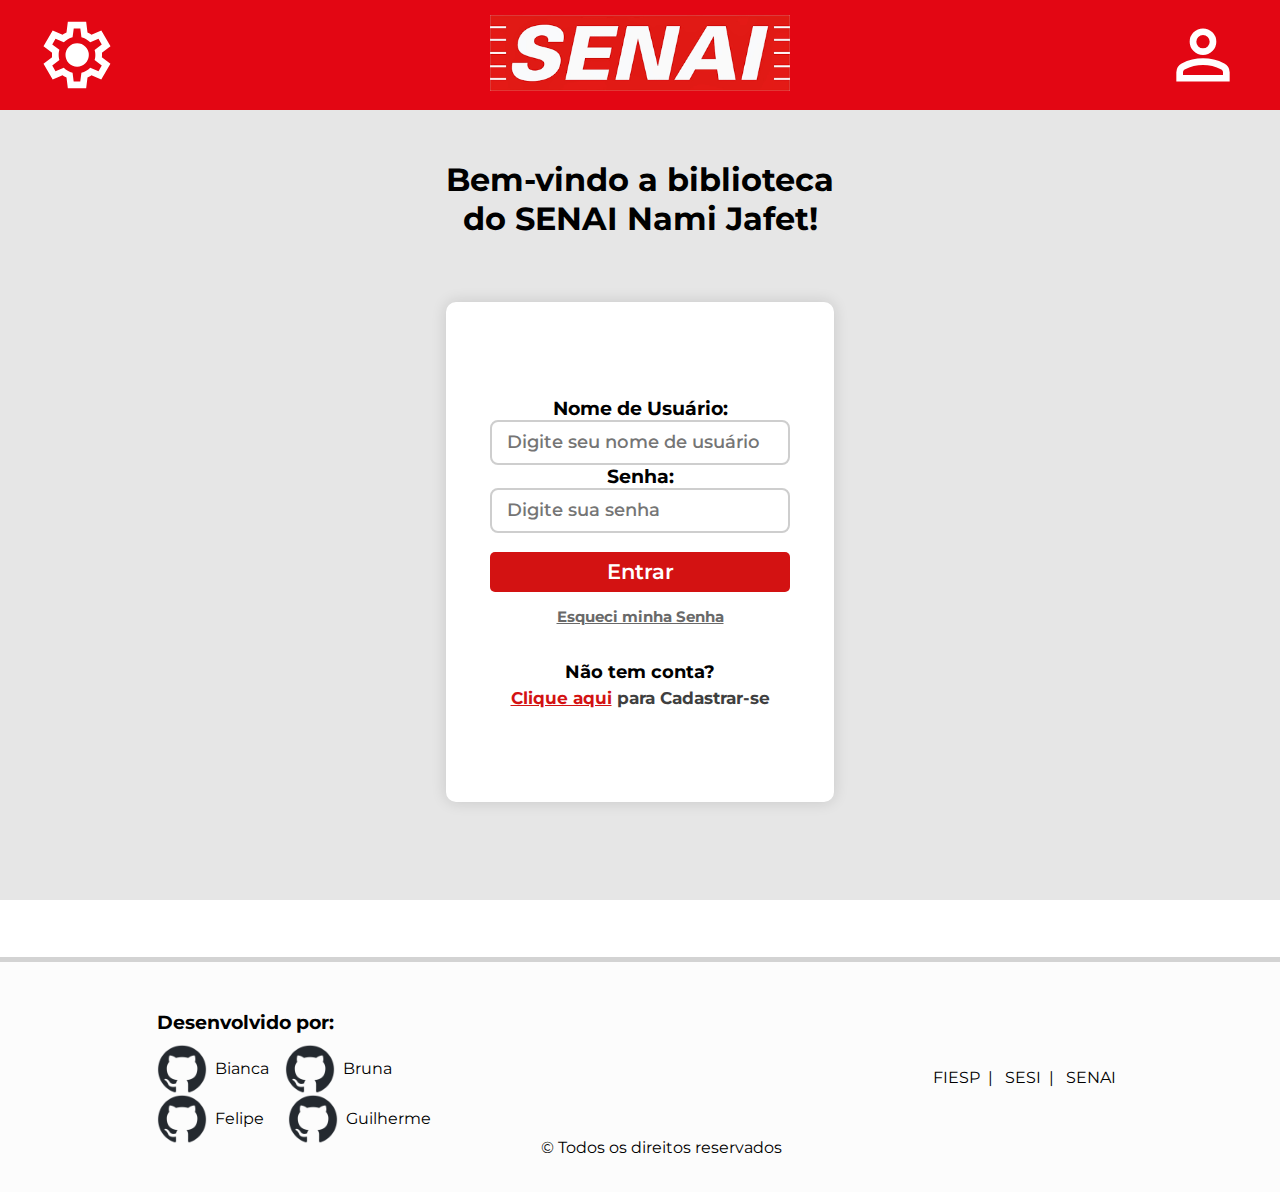
<file: index.html>
<!DOCTYPE html>
<html lang="pt-br">
<head>
    <meta charset="UTF-8">
    <meta http-equiv="X-UA-Compatible" content="IE=edge">
    <meta name="viewport" content="width=device-width, initial-scale=1.0">

    <link rel="shortcut icon" href="[data-uri]" type="image/x-icon">

    <link rel="preconnect" href="https://fonts.googleapis.com">
    <link rel="preconnect" href="https://fonts.gstatic.com" crossorigin>
    <link href="https://fonts.googleapis.com/css2?family=Montserrat:ital,wght@0,100..900;1,100..900&display=swap" rel="stylesheet">

    <link rel="stylesheet" href="css/geral.css">
    <link rel="stylesheet" href="css/style.css">

    <title>SENAI Ebook - Login</title>
</head>
<body>
    <header>
        <!-- Icones do header -->
        <div class="imagensHeader">
            <img style="margin-left: 2rem;" id="configuracoes" class="icone" src="img/icones/iconeConfiguracao.svg" alt="Configurações" title="Configurações">
            <a href="https://www.sp.senai.br/">
                <img class="logoSENAI" src="img/logos/logo-senai-1.png" alt="SENAI">
            </a>
            <img style="margin-right: 2rem;" id="usuario" class="icone" src="img/icones/iconeUsuario.svg" alt="Usuário" title="Anônimo">
        </div>
    </header>

    <main>
    <!-- barra de navegação lateral -->

        <div id="container">
            <div class="campoLogin">
                <h1 id="titulo">
                    Bem-vindo a biblioteca <br>
                    do SENAI Nami Jafet!
                </h1>
                <br>
                <div class="campoInputs">
                    <h3 class="inputSenha">Nome de Usuário:</h3>
                    <input class="inputLogin" name="inputUsername" id="inputUsername" type="text" placeholder="Digite seu nome de usuário" autocomplete="off">
                    <h3 class="inputSenha">Senha:</h3>
                    <input class="inputLogin" name="inputPassword" id="inputPassword" type="text" placeholder="Digite sua senha" autocomplete="off">
                    <p id="LoginIncorrect">&nbsp;</p>
                    <button onclick="verificarCriarConta()" class="inputButton-Login">Entrar</button>
                    <h3 class="inputReset-Password">Esqueci minha Senha</h3>
                    <h3 class="inputRegister">Não tem conta?</h3> 
                    <a href="cadastro.html">
                        <h3 class="inputRegister2"><span class="clickSpan">Clique aqui</span> para Cadastrar-se</h3>
                    </a>
                </div>
            </div>
           
        </div>
    </main>
    <!-- Footer -->
    <footer>
        <div class="footerContatos">
            <h3 class="developers">Desenvolvido por:</h3>
            <div class="contatoDesenvolvedor">
                <!-- link para github (Bianca) -->
                <a class="linkDesenvolvedor" target="_blank" href="https://github.com/BiaOrdine">
                    <img class="github-mark" src="img/icones/github-mark/github-mark.png" alt="logo do Github">
                    <span> &nbsp; Bianca</span>
                </a>
                <!-- link para github (Bruna) -->
                <a class="linkDesenvolvedor" target="_blank" href="https://github.com/Bru008">
                    <img class="github-mark" src="img/icones/github-mark/github-mark.png" alt="logo do Github">
                    <span> &nbsp; Bruna</span>
                </a>
            </div>
                <!-- link para github (Felipe) -->
            <div class="contatoDesenvolvedor">
                <a class="linkDesenvolvedor" target="_blank" href="https://github.com/FelipeGSG">
                    <img class="github-mark" src="img/icones/github-mark/github-mark.png" alt="logo do Github">
                    <span> &nbsp; Felipe &nbsp;</span>
                </a>
                <!-- link para github (Guilherme) -->
                <a class="linkDesenvolvedor" target="_blank" href="https://github.com/GuilhSchneider">
                    <img class="github-mark" src="img/icones/github-mark/github-mark.png" alt="logo do Github">
                    <span> &nbsp; Guilherme</span>
                </a>
            </div>
        </div>
        </div>
        <div class="footerDireitos">
            <p class="direitosTxt">&copy; Todos os direitos reservados </p> 
        </div>
        <div>
            <a href="https://www.fiesp.com.br/">&nbsp; FIESP &nbsp;</a>|  
            <a href="https://www.sesisp.org.br/">&nbsp; SESI &nbsp;</a>| 
            <a href="https://www.sp.senai.br/">&nbsp; SENAI &nbsp;</a>
            <br>
        </div>
    </footer>


    <!-- link para os scripts ↓ -->
    <script src="scripts/script.js"></script>
</body>
</html>
</file>
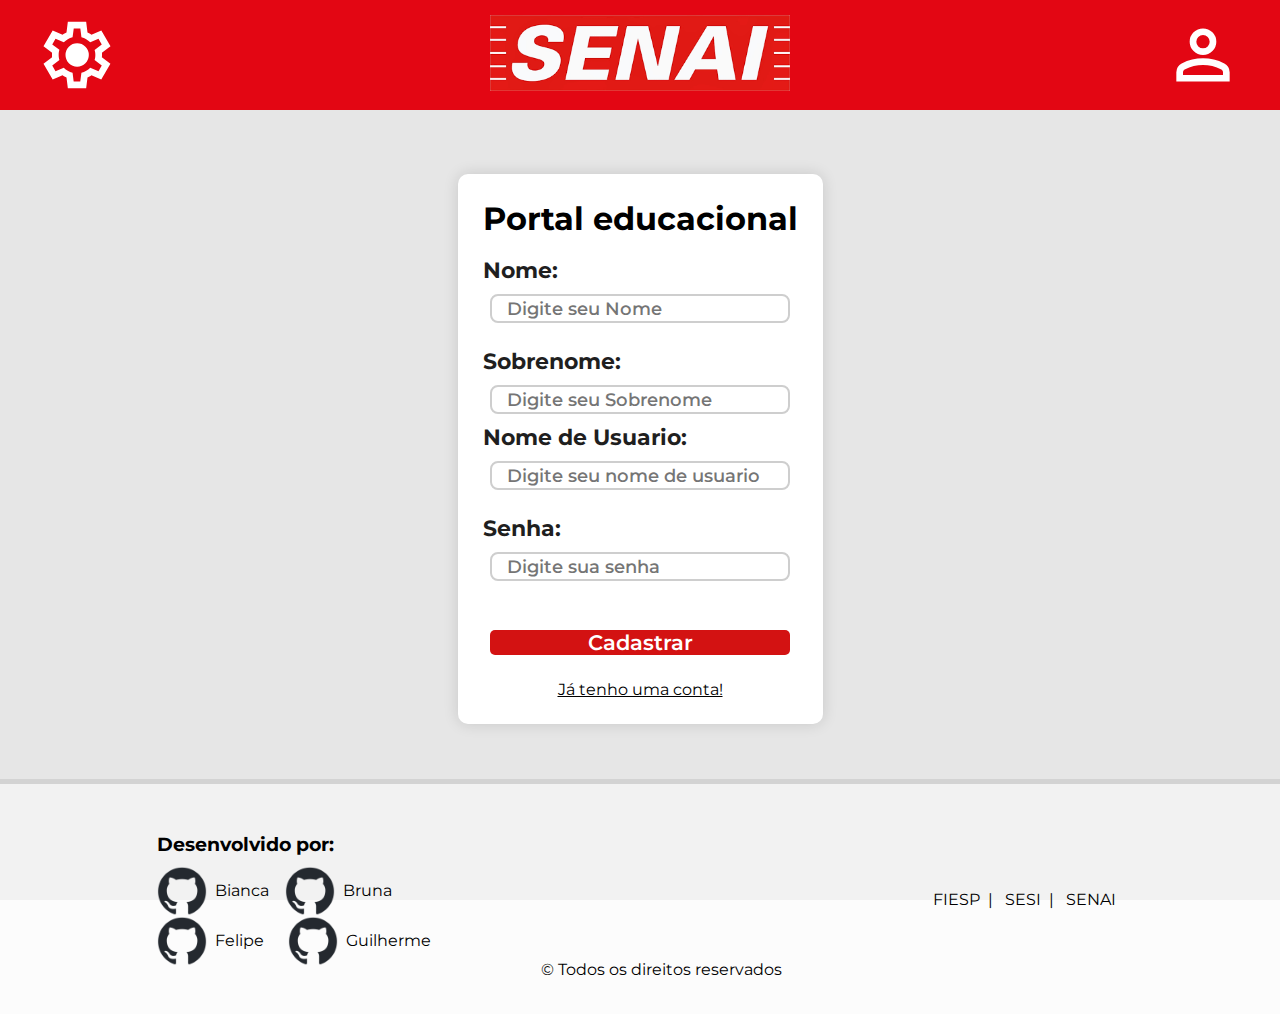
<file: cadastro.html>
<!DOCTYPE html>
<html lang="pt-br">
<head>
    <meta charset="UTF-8">
    <meta http-equiv="X-UA-Compatible" content="IE=edge">
    <meta name="viewport" content="width=device-width, initial-scale=1.0">

    <link rel="shortcut icon" href="[data-uri]" type="image/x-icon">
    <link rel="preconnect" href="https://fonts.googleapis.com">
    <link rel="preconnect" href="https://fonts.gstatic.com" crossorigin>
    <link href="https://fonts.googleapis.com/css2?family=Montserrat:ital,wght@0,100..900;1,100..900&display=swap" rel="stylesheet">

    <link rel="stylesheet" href="css/geral.css">

    <link rel="stylesheet" href="css/cadastro.css">


    
    <title>SENAI Ebook - Cadastro</title>
</head>
<body>
    <header>
        <!-- Icones do header -->
        <div class="imagensHeader">

            <img style="margin-left: 2rem;" class="icone" src="img/icones/iconeConfiguracao.svg" alt="">

            <a href="https://www.sp.senai.br/">
                <img class="logoSENAI" src="img/logos/logo-senai-1.png" alt="">
            </a>

            <img style="margin-right: 2rem;" class="icone" src="img/icones/iconeUsuario.svg" alt="">

        </div>
    </header>

    <main>
        <article class="campoInputs">
            <h1>Portal educacional</h1>
            <br>
                <h3 class="inputName labelInput">Nome:</h3>
                <input class="inputLogin" id="inputName" type="text" placeholder="Digite seu Nome" autocomplete="off">
                <h3 class="inputSurname labelInput">Sobrenome:</h3>
                <input class="inputLogin" id="inputSurname" type="text" placeholder="Digite seu Sobrenome" autocomplete="off">
                <h3 class="inputUsername labelInput">Nome de Usuario:</h3>
                <input class="inputLogin" id="inputUsername" type="text" placeholder="Digite seu nome de usuario" autocomplete="off">
                <h3 class="inputSenha labelInput">Senha:</h3>
                <input class="inputLogin" id="inputSenha" type="password" placeholder="Digite sua senha" autocomplete="off">
                <p id="Login-Incorrect">&nbsp;</p>
                <input type="button" class="inputButton-Login" value="Cadastrar" onclick="SendData()">
                <ins><a href="index.html" >Já tenho uma conta!</a></ins>
        </article>
    </main>
     <!-- Footer -->
     <footer>
        <div class="footerContatos">
            <h3 class="developers">Desenvolvido por:</h3>
            <div class="contatoDesenvolvedor">
                <!-- link para github (Bianca) -->
                <a class="linkDesenvolvedor" target="_blank" href="https://github.com/BiaOrdine">
                    <img class="github-mark" src="img/icones/github-mark/github-mark.png" alt="logo do Github">
                    <span> &nbsp; Bianca</span>
                </a>
                <!-- link para github (Bruna) -->
                <a class="linkDesenvolvedor" target="_blank" href="https://github.com/Bru008">
                    <img class="github-mark" src="img/icones/github-mark/github-mark.png" alt="logo do Github">
                    <span> &nbsp; Bruna</span>
                </a>
            </div>
                <!-- link para github (Felipe) -->
            <div class="contatoDesenvolvedor">
                <a class="linkDesenvolvedor" target="_blank" href="https://github.com/FelipeGSG">
                    <img class="github-mark" src="img/icones/github-mark/github-mark.png" alt="logo do Github">
                    <span> &nbsp; Felipe &nbsp;</span>
                </a>
                <!-- link para github (Guilherme) -->
                <a class="linkDesenvolvedor" target="_blank" href="https://github.com/GuilhSchneider">
                    <img class="github-mark" src="img/icones/github-mark/github-mark.png" alt="logo do Github">
                    <span> &nbsp; Guilherme</span>
                </a>
            </div>
        </div>
        </div>
        <div class="footerDireitos">
            <p class="direitosTxt">&copy; Todos os direitos reservados </p> 
        </div>
        <div>
            <a href="https://www.fiesp.com.br/">&nbsp; FIESP &nbsp;</a>|  
            <a href="https://www.sesisp.org.br/">&nbsp; SESI &nbsp;</a>| 
            <a href="https://www.sp.senai.br/">&nbsp; SENAI &nbsp;</a>
            <br>
        </div>
    </footer>

    
    <!-- link para os scripts ↓ -->
    <script src="scripts/cadastro.js"></script>
</body>
</html>
</file>
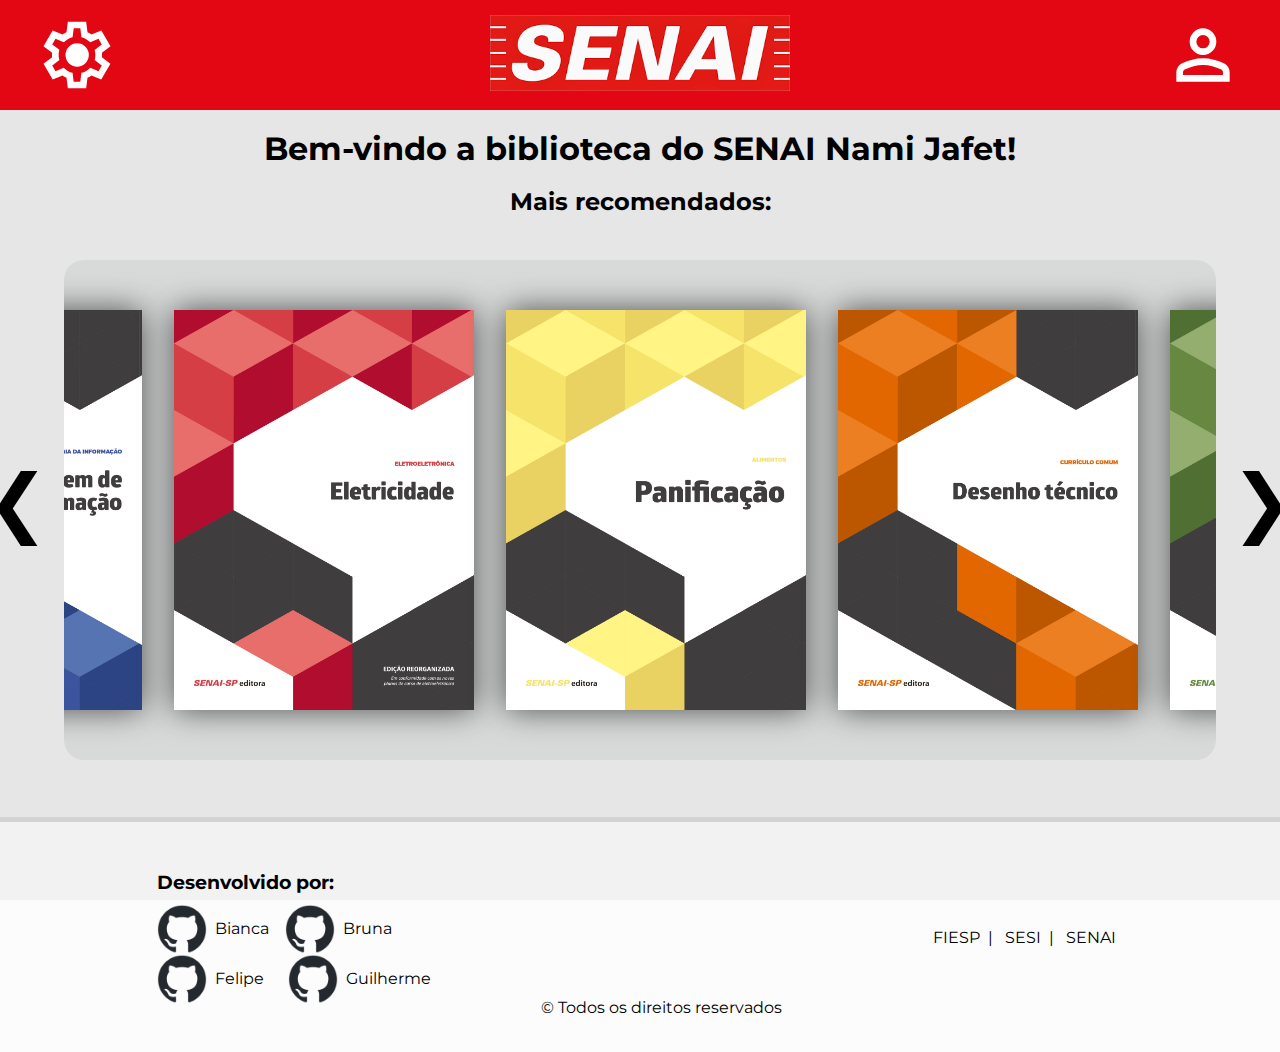
<file: produtos.html>
<!DOCTYPE html>
<html lang="pt-br">
<head>
    <meta charset="UTF-8">
    <meta http-equiv="X-UA-Compatible" content="IE=edge">
    <meta name="viewport" content="width=device-width, initial-scale=1.0">


    <link rel="preconnect" href="https://fonts.googleapis.com">
    <link rel="preconnect" href="https://fonts.gstatic.com" crossorigin>
    <link href="https://fonts.googleapis.com/css2?family=Montserrat:ital,wght@0,100..900;1,100..900&display=swap" rel="stylesheet">

    <link rel="stylesheet" href="css/geral.css">
    <link rel="stylesheet" href="css/produtos.css">
    <link rel="shortcut icon" href="img/icones/favIconeLivro.svg" type="image/x-icon">
    <title>Biblioteca</title>
</head>
<body>
    <!-- Header -->
    <header>
        <!-- Icones do header -->
        <div class="imagensHeader">

            <img style="margin-left: 2rem;" class="icone" src="img/icones/iconeConfiguracao.svg" alt="Configurações" title="Configurações">

            <a href="https://www.sp.senai.br/">
                <img class="logoSENAI" src="img/logos/logo-senai-1.png" alt="SENAI">
            </a>
            <!-- <input type="search" 
           autocomplete="off" role="combobox" list="" name="browsers" id="input">
            <datalist id="browsers" role="listbox">
                <option value="Matematica">Matematica</option>
                <option value="Lingua portuguesa">Lingua portuguesa</option>
                <option value="Historias">Historias</option>
                <option value="Fisica">Fisica</option>
            </datalist> -->

            <img style="margin-right: 2rem;" class="icone" src="img/icones/iconeUsuario.svg" alt="Usuário" title="Usuário">

        </div>
    </header>
    
    <!-- Main -->
    <main>
        <br>
        <h1>
            Bem-vindo a biblioteca 
            do SENAI Nami Jafet!
        </h1>
        <br>
        <h2>Mais recomendados:</h2><br>
        <div class="containerProdutos" style="display: flex; justify-content: center; align-items: center;">
            <button class="prev" onclick="mudarImagem(-1)">&#10094;</button>
            <div class="produto">
                <div class="imagens">
                    <img src="img/livros/livro0.png" class="produtosLivros" alt="Imagem 1">
                    <img src="img/livros/livro1.png" class="produtosLivros" alt="Imagem 2">
                    <img src="img/livros/livro2.png" class="produtosLivros" alt="Imagem 3">
                    <img src="img/livros/livro3.png" class="produtosLivros" alt="Imagem 4">
                    <img src="img/livros/livro4.png" class="produtosLivros" alt="Imagem 5">
                </div>
            </div>
            <button class="next" onclick="mudarImagem(1)">&#10095;</button>
        </div>
        <br><br><br>
    </main>
    <!-- Footer -->
    <footer>
        <div class="footerContatos">
            <h3 class="developers">Desenvolvido por:</h3>
            <div class="contatoDesenvolvedor">
                <!-- link para github (Bianca) -->
                <a class="linkDesenvolvedor" target="_blank" href="https://github.com/BiaOrdine">
                    <img class="github-mark" src="img/icones/github-mark/github-mark.png" alt="logo do Github">
                    <span> &nbsp; Bianca</span>
                </a>
                <!-- link para github (Bruna) -->
                <a class="linkDesenvolvedor" target="_blank" href="https://github.com/Bru008">
                    <img class="github-mark" src="img/icones/github-mark/github-mark.png" alt="logo do Github">
                    <span> &nbsp; Bruna</span>
                </a>
            </div>
                <!-- link para github (Felipe) -->
            <div class="contatoDesenvolvedor">
                <a class="linkDesenvolvedor" target="_blank" href="https://github.com/FelipeGSG">
                    <img class="github-mark" src="img/icones/github-mark/github-mark.png" alt="logo do Github">
                    <span> &nbsp; Felipe &nbsp;</span>
                </a>
                <!-- link para github (Guilherme) -->
                <a class="linkDesenvolvedor" target="_blank" href="https://github.com/GuilhSchneider">
                    <img class="github-mark" src="img/icones/github-mark/github-mark.png" alt="logo do Github">
                    <span> &nbsp; Guilherme</span>
                </a>
            </div>
        </div>
        </div>
        <div class="footerDireitos">
            <p class="direitosTxt">&copy; Todos os direitos reservados </p> 
        </div>
        <div>
            <a href="https://www.fiesp.com.br/">&nbsp; FIESP &nbsp;</a>|  
            <a href="https://www.sesisp.org.br/">&nbsp; SESI &nbsp;</a>| 
            <a href="https://www.sp.senai.br/">&nbsp; SENAI &nbsp;</a>
            <br>
        </div>
    </footer>

    <!-- link para os scripts ↓ -->
    <script src="scripts/produtos.js"></script>
</body>
</html>
</file>
<file: css/geral.css>
:root{
    --corVermelhaFundo: #e30613;
    --corBrancaFundo: #ffffff;
    --corPretoFundo: #000000;
    --corCinzaFundo: #878787;
}

*{
    padding: 0;
    box-sizing: border-box;
    margin: 0;
    text-align: center;
}
body{
    padding: 0;
    box-sizing: border-box;
    font-family: Montserrat;
    background-size: cover;
    background-attachment: fixed;
    min-height: 100vh;
}

main{
    display: flex;
    flex-direction: column;
    justify-content: center;
    align-items: center;
    justify-items: center;
}

header{
    text-align: center;
    width: 100%;
    padding: 5px;
    background-color: var(--corVermelhaFundo);
    color: var(--corBrancaFundo);
    font-size: 70%;
}

a{
    text-decoration: none;
    color: #000000;
}
    a:active{
        color: #e30613;
    }

/*  */
/* nav{
    display: flex;
    justify-content: center;
    gap: 1rem;
} */

    .imagensHeader{
        padding: 10px 0px;
        background-color: var(--corVermelhaFundo);
        display: flex;
        width: 100%;
        justify-content: space-between;
    }
        .icone{
            width: 80px;
            transition: 0.3s;
            border-radius: 50%;

        }
            .icone:hover{
                background-color: rgba(197, 183, 183, 0.712);
            }
        .logoSENAI{
            width: 300px;
            min-height: 14px;
        }
    .logosHeader{
        width: 42px;
        height: 14px;
    }



footer{
    display: flex;
    text-align: center;
    justify-content: center;
    align-items: center;
    min-height: 8vh;
    max-width: 100vw;
    flex-wrap: wrap;
    border-top: 5px solid lightgray;

    background-color: rgba(250, 250, 250, 0.600);

    padding: 25px;
}
    .footerContatos,
    .footerDireitos{
        display: flex;
        flex-direction: column;
        align-items: flex-start;
        width: 30vw;
    }
    .developers{
        margin-bottom: 10px;
    }


    .github-mark{
        width: 50px;
    }
        .contatoDesenvolvedor{
            display: flex;
            align-items: center;
            gap: 1rem;
            justify-content: start;
            width: 350px;
        }
        .linkDesenvolvedor{
            display:flex;align-items: center;
        }
        .footerDireitos{
            height: 180px;
            display: flex;
        justify-content: end;
        }
        
        .direitosTxt{
            margin-bottom: 10px;
        }
</file>
<file: css/style.css>
body{
    flex-direction: column;
    align-items: center;
    justify-content: center;
    /* background-color: var(--corBrancaFundo); */
    background-image: url(/img/bg-home.jpg);
}
/* style do header e seus filhos */
header{
    text-align: center;
    width: 100%;
    background-color: var(--corVermelhaFundo);
    color: var(--corBrancaFundo);
    font-size: 100%;
}

/* configuração do main e seus filhos */
main{
    display: flex;
    justify-content: center;
    align-items: center;
    justify-items: center;
}

#titulo{
    margin-bottom: 25px;
}

    /* main > .campoInputs{
        display: flex;
        flex-direction: column;
        justify-content: center;
        align-items: center;
        margin-top: 4rem;
    } */
    .campoInputs{
        display: flex;
        flex-direction: column;
        align-items: center;
        justify-content: center;
        background-color: rgb(255, 255, 255);
        box-shadow: 0px 0px 15px rgba(0, 0, 0, 0.137);
        border-radius: 10px;
        height: 500px;
   
        margin-bottom: 55px;
        margin-top: 20px;
    }

    /* .inputCPF{
        margin-left: -250px;
        color: rgb(31, 31, 31);
        font-size: 22px;
        margin-bottom: 5px;
    } */

    /* .inputSenha{
        color: rgb(31, 31, 31);
        font-size: 22px;
        margin-bottom: 5px;
        margin-top: 15px;
    }

    #inputCPF{
        margin-bottom: 50px;
    }

    #inputSenha{
        margin-bottom: 15px;
    }
    */
    #Login-Incorrect{
        padding: 10px 0px;
        /* margin-bottom: 15px; */
        /* opacity: 0; */
    } 



        .inputLogin{
            display: flex;
            text-align: left;
            padding-left: 15px;
            border: 2px solid rgb(206, 206, 206);
            outline-color: rgb(179, 179, 179);
            width: 300px;
            border-radius: 8px;
            height: 45px;
            /* margin-top: 10px; */
            /* margin-bottom: 35px; */
            background-color: rgb(255, 255, 255);
            font-size: 18px;
            font-family: Montserrat;
            font-weight: 550;
        }


        .inputButton-Login{
            width: 300px;
            height: 40px;
            border: 0px;
            border-radius: 5px;
            cursor: pointer;
            background-color: rgb(211, 18, 18);
            color: white;
            font-size: 21px;
            font-family: Montserrat;
            font-weight: 600;
        }
            .inputButton-Login:hover{
                background-color: rgb(241, 68, 68);
            }
            .inputButton-Login:active{
                background-color: rgb(180, 0, 0);
            }

        .inputReset-Password{
            margin-top: 15px;
            font-size: 15px;
            text-decoration: underline;
            cursor: pointer;
            color: rgb(105, 105, 105);
        }

        .inputRegister{
            margin-top: 35px;
            margin-bottom: 25px;
            font-size: 18px;
            cursor: default;
        }

        .inputRegister2{
            margin-top: -20px;
            color: rgb(63, 63, 63);
            font-size: 17px;
            cursor: default;
        }

        .clickSpan{

            text-decoration: underline;
            cursor: pointer;
            color: rgb(211, 18, 18);
        }

/* configuração do footer e seus filhos */



#container{
    margin-top: 50px;
    margin-bottom: 100px;
}

/* main > .campoLogin{
    position: absolute;
    width: 100%;
    margin-right: auto;
    margin-left: auto;
    margin-top: 4rem;
    z-index: 2;
    background-color: aqua;
}
 */
</file>
<file: css/cadastro.css>
body{
    flex-direction: column;
    align-items: center;
    justify-content: center;
    /* background-color: var(--corBrancaFundo); */
    background-image: url(/img/bg-home.jpg);
}
    body > main {
        justify-content: center;
        align-items: center;
        justify-items: center;
    }

/* style do header e seus filhos */
header{
    text-align: center;
    width: 100%;
    background-color: var(--corVermelhaFundo);
    color: var(--corBrancaFundo);
    font-size: 100%;
}
    .linkDeNavegacao{
        display: flex;
        justify-content: center;
        gap: 1rem;
    }

    .imagensHeader{
        padding: 10px 0px;
        background-color: var(--corVermelhaFundo);
        display: flex;
        width: 100%;
        justify-content: space-between;
    }
        .icone{
            
            width: 80px;
            transition: 0.3s;
            border-radius: 50%;
        }
            .icone:hover{
                background-color: rgba(197, 183, 183, 0.712);
            }
        .logoSENAI{
            width: 300px;
            min-height: 14px;
        }
    .logosHeader{
        width: 42px;
        height: 14px;
    }

/* configuração do menu de navegação e seus filhos */
/* nav{
    display: none;
    position: relative;
    z-index: 2;
} */

/* configuração do main e seus filhos */
main{
    display: flex;
}

#titulo{
    margin-bottom: 25px;

}

    main > .campoInputs{
        display: flex;
        flex-direction: column;
        justify-content: center;
        align-items: center;
        margin-top: 4rem;
    }
    .campoInputs{
        display: flex;
        /* flex-direction: column; */
        align-items: center;
        justify-content: center;
        background-color: rgb(255, 255, 255);
        box-shadow: 0px 0px 15px rgba(0, 0, 0, 0.137);
        border-radius: 10px;
        height: 550px;
        padding: 25px;
   
        margin-bottom: 55px;
        margin-top: 20px;
    }

    .labelInput{
        /* background-color: aqua; */
        margin-left: 0;
        width: 100%;
        text-align: left;
        color: rgb(31, 31, 31);
        font-size: 22px;
    }

        .inputLogin{
            display: flex;
            text-align: left;
            padding-left: 15px;
            border: 2px solid rgb(206, 206, 206);
            outline-color: rgb(179, 179, 179);
            width: 300px;
            border-radius: 8px;
            height: 45px;
            margin-top: 10px;
            margin-bottom: 10px;
            background-color: rgb(255, 255, 255);
            font-size: 18px;
            font-family: Montserrat;
            font-weight: 550;
        }
        #inputName{
            margin-bottom: 25px;
        }

        #inputUsername{
            margin-bottom: 25px;
        }
    
        #inputSenha{
            margin-bottom: 15px;
        }
        
        #Login-Incorrect{
            margin-bottom: 15px;
            opacity: 0;
        }
    

        .inputButton-Login{
            width: 300px;
            height: 40px;
            border: 0px;
            border-radius: 5px;
            cursor: pointer;
            background-color: rgb(211, 18, 18);
            color: white;
            font-size: 21px;
            font-family: Montserrat;
            font-weight: 600;

            margin-bottom: 25px;
        }
            .inputButton-Login:hover{
                background-color: rgb(241, 68, 68);
            }
            .inputButton-Login:active{
                background-color: rgb(180, 0, 0);
            }

        .inputReset-Password{
            margin-top: -25px;
            font-size: 15px;
            text-decoration: underline;
            cursor: pointer;
            color: rgb(105, 105, 105);
        }

        .inputRegister{
            font-size: 18px;
            cursor: default;
        }

        .inputRegister2{
            margin-top: -20px;
            color: rgb(63, 63, 63);
            font-size: 17px;
            cursor: default;
        }

        .clickSpan{

            text-decoration: underline;
            cursor: pointer;
            color: rgb(211, 18, 18);
        }

/* configuração do footer e seus filhos */



#container{
    margin-top: 50px;
    margin-bottom: 100px;
}

/* main > .campoLogin{
    position: absolute;
    width: 100%;
    margin-right: auto;
    margin-left: auto;
    margin-top: 4rem;
    z-index: 2;
    background-color: aqua;
}
 */
</file>
<file: css/produtos.css>
body{
    display: flex;
    flex-direction: column;
    /* background-image: url(/img/fundoPaginaProduto.jpg); */
    background-image: url(/img/bg-home.jpg);

}

/* ----------------------------------------- */

datalist {
    position: absolute;
    background-color: rgb(255, 255, 255);
    border: 1px solid blue;
    border-radius: 0 0 5px 5px;
    border-top: none;
    font-family: sans-serif;
    width: 350px;
    padding: 5px;
    max-height: 10rem;
    overflow-y: auto;
    
  }
  
  option {
    background-color: rgb(255, 255, 255);
    padding: 4px;
    color: blue;
    margin-bottom: 1px;
     font-size: 18px;
    cursor: pointer;
  }
  
  option:hover,  .active{
    background-color: lightblue;
  }
/* ----------------------------------------- */

.containerProdutos {
     /* Arrumar essa porra aqui  */
}

.produto{
    position: relative;
    justify-content: center;
    margin-top: 25px;
    display: flex;
    gap: 4rem;
    width: 1330px;
    max-width: 90vw;
    height: 500px;
    align-items: center;
    overflow: hidden;
    justify-content: baseline;
    padding: 1rem;
    background-color: rgba(192, 197, 197, 0.363);
    border-radius: 20px;
}
    .produtosLivros{
        min-width: 300px;
        height: 400px;
        filter: drop-shadow(0 0 1rem rgba(0, 0, 0, 0.65));
        margin-left: 2rem;
        width: 33.33%; /* Cada imagem ocupa 1/3 do contêiner */
        box-sizing: border-box; /* Para garantir que o padding não afete a largura */
    }

    .imagens {
        display: flex;
        transition: transform 0.5s ease;
        width: calc(100% * 5); /* 5 imagens no total */

    }

button {
    top: 50%;
    height: 50px;
    transform: translateY(-50%);
    background-color: rgba(255, 255, 255, 0);
    border: none;
    cursor: pointer;
    padding: 10px;
}

.prev{
    font-size: 75px;
    margin-right: 5px;
}

.next{
    font-size: 75px;
    margin-left: 5px;
}

/* .footerDireitos{
    height: 180px;
    display: flex;
justify-content: end;
} */

/* .direitosTxt{
    margin-bottom: 10px;
} */
</file>
